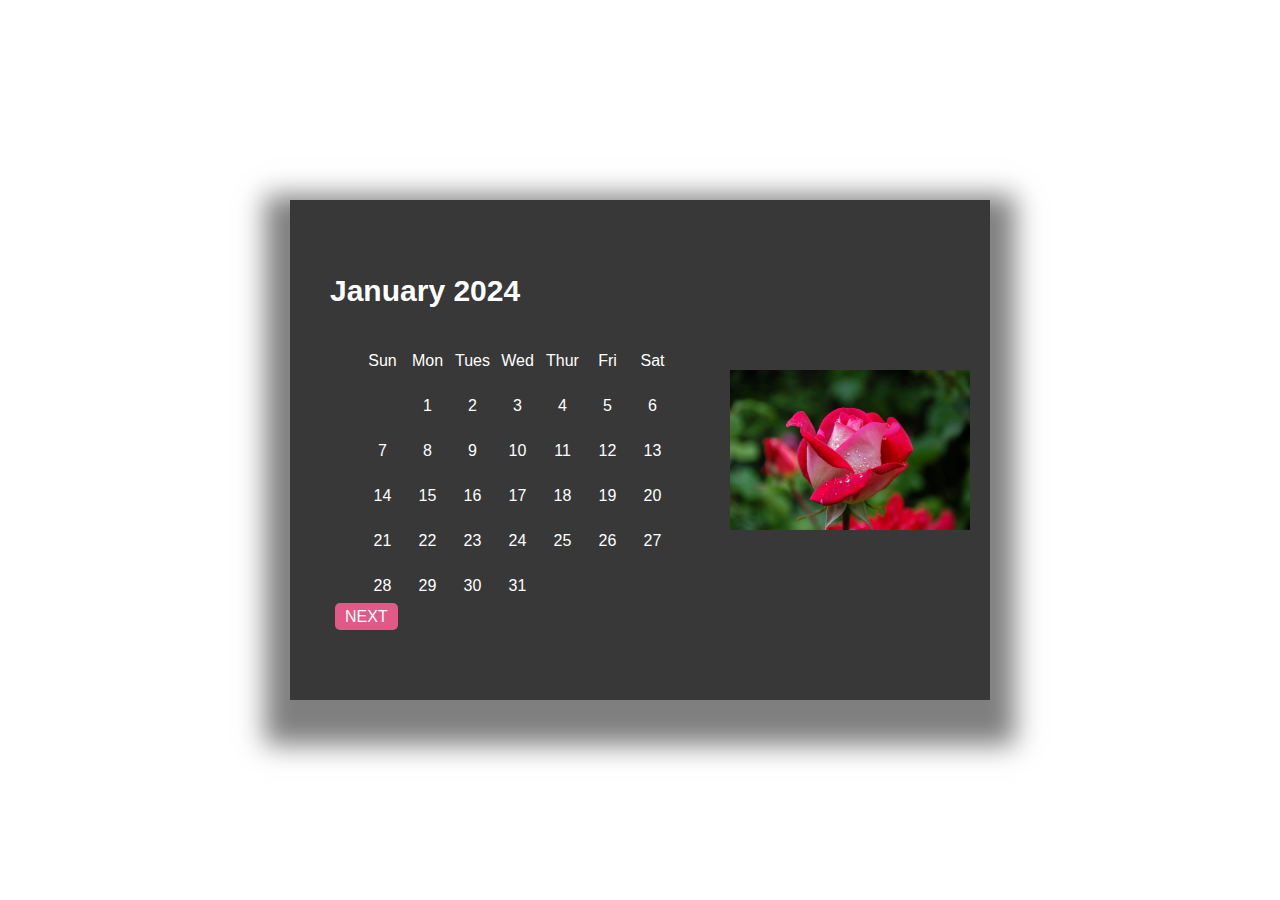
<file: index.html>
<!DOCTYPE html>
<html lang="en">

<head>
    <meta charset="UTF-8">
    <meta name="viewport" content="width=device-width, initial-scale=1.0">
    <title>Calendar</title>
    <link rel="stylesheet" href="style.css">
</head>

<body>
    
    <div class="container">
        <div class="date">
            <h3>January 2024</h3>
            <div class="days">
                <div class="day"></div>
                <div class="day">Sun</div>
                <div class="day">Mon</div>
                <div class="day">Tues</div>
                <div class="day">Wed</div>
                <div class="day">Thur</div>
                <div class="day">Fri</div>
                <div class="day">Sat</div>
                <div class="number"></div>
                <div class="number"></div>
                <div class="number">1</div>
                <div class="number">2</div>
                <div class="number">3</div>
                <div class="number">4</div>
                <div class="number">5</div>
                <div class="number">6</div>
                <div class="number"></div>
                <div class="number">7</div>
                <div class="number">8</div>
                <div class="number">9</div>
                <div class="number">10</div>
                <div class="number">11</div>
                <div class="number">12</div>
                <div class="number">13</div>
                <div class="number"></div>
                <div class="number">14</div>
                <div class="number">15</div>
                <div class="number">16</div>
                <div class="number">17</div>
                <div class="number">18</div>
                <div class="number">19</div>
                <div class="number">20</div>
                <div class="number"></div>
                <div class="number">21</div>
                <div class="number">22</div>
                <div class="number">23</div>
                <div class="number">24</div>
                <div class="number">25</div>
                <div class="number">26</div>
                <div class="number">27</div>
                <div class="number"></div>
                <div class="number">28</div>
                <div class="number">29</div>
                <div class="number">30</div>
                <div class="number">31</div>
                
            </div>
            <div>
                <a href="feb.html" class="button">NEXT</a>
             </div>
           </div>
            <div class="image">
<img src="images/flower1.jpg">
         </div> 
         
    </div>
</body>
</html>
</file>
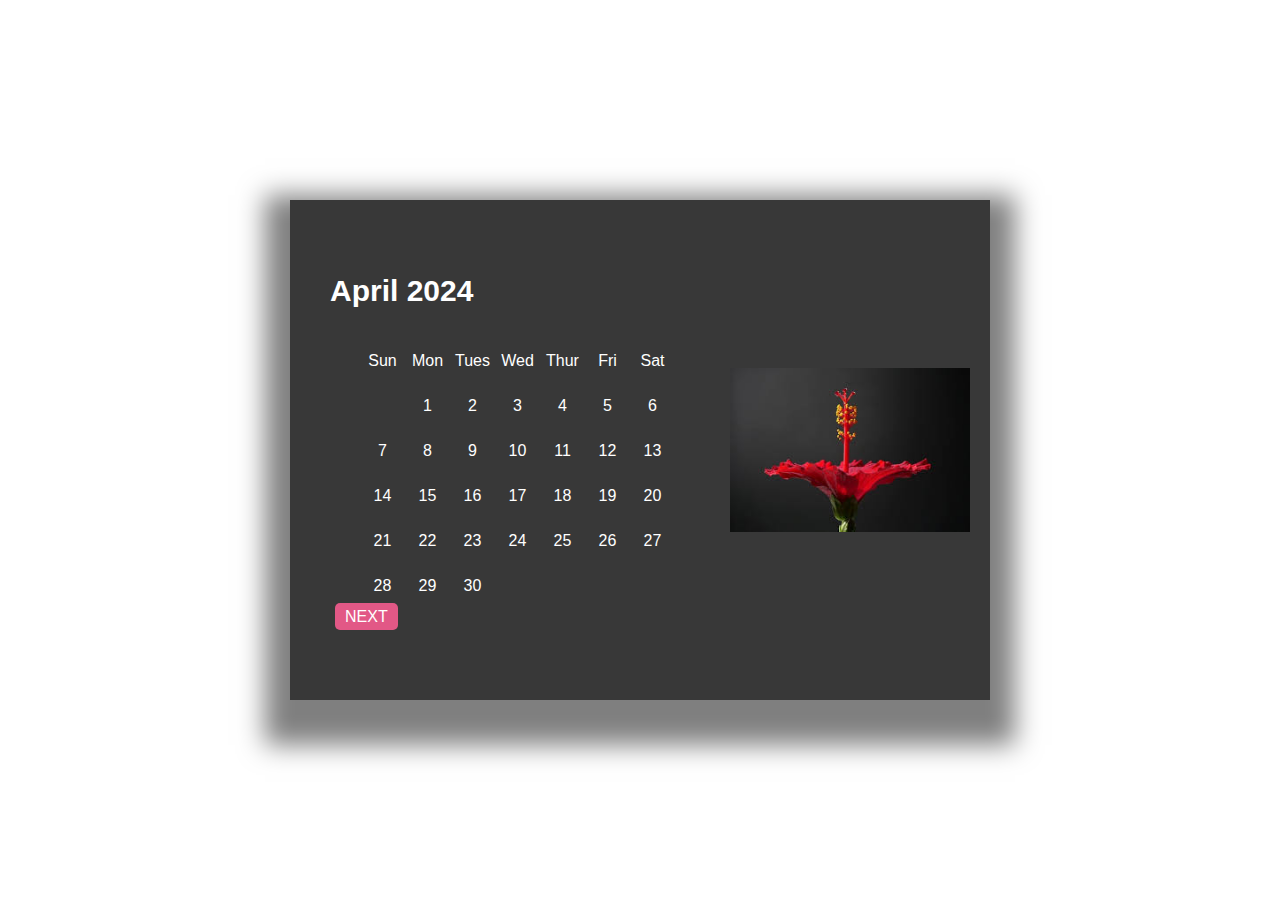
<file: apr.html>
<!DOCTYPE html>
<html lang="en">

<head>
    <meta charset="UTF-8">
    <meta name="viewport" content="width=device-width, initial-scale=1.0">
    <title>Calendar</title>
    <link rel="stylesheet" href="style.css">
</head>

<body>
    
    <div class="container">
        <div class="date">
            <h3>April 2024</h3>
            <div class="days">
                <div class="day"></div>
                <div class="day">Sun</div>
                <div class="day">Mon</div>
                <div class="day">Tues</div>
                <div class="day">Wed</div>
                <div class="day">Thur</div>
                <div class="day">Fri</div>
                <div class="day">Sat</div>
                <div class="number"></div>
                <div class="number"></div>
                <div class="number">1</div>
                <div class="number">2</div>
                <div class="number">3</div>
                <div class="number">4</div>
                <div class="number">5</div>
                <div class="number">6</div>
                <div class="number"></div>
                <div class="number">7</div>
                <div class="number">8</div>
                <div class="number">9</div>
                <div class="number">10</div>
                <div class="number">11</div>
                <div class="number">12</div>
                <div class="number">13</div>
                <div class="number"></div>
                <div class="number">14</div>
                <div class="number">15</div>
                <div class="number">16</div>
                <div class="number">17</div>
                <div class="number">18</div>
                <div class="number">19</div>
                <div class="number">20</div>
                <div class="number"></div>
                <div class="number">21</div>
                <div class="number">22</div>
                <div class="number">23</div>
                <div class="number">24</div>
                <div class="number">25</div>
                <div class="number">26</div>
                <div class="number">27</div>
                <div class="number"></div>
                <div class="number">28</div>
                <div class="number">29</div>
                <div class="number">30</div>
            
                
            </div>
            <div>
                <a href="may.html" class="button">NEXT</a>
             </div>
           </div>
            <div class="image">
<img src="images/flower4.jfif">
         </div> 
         
    </div>
    
                


   

</body>

</html>
</file>
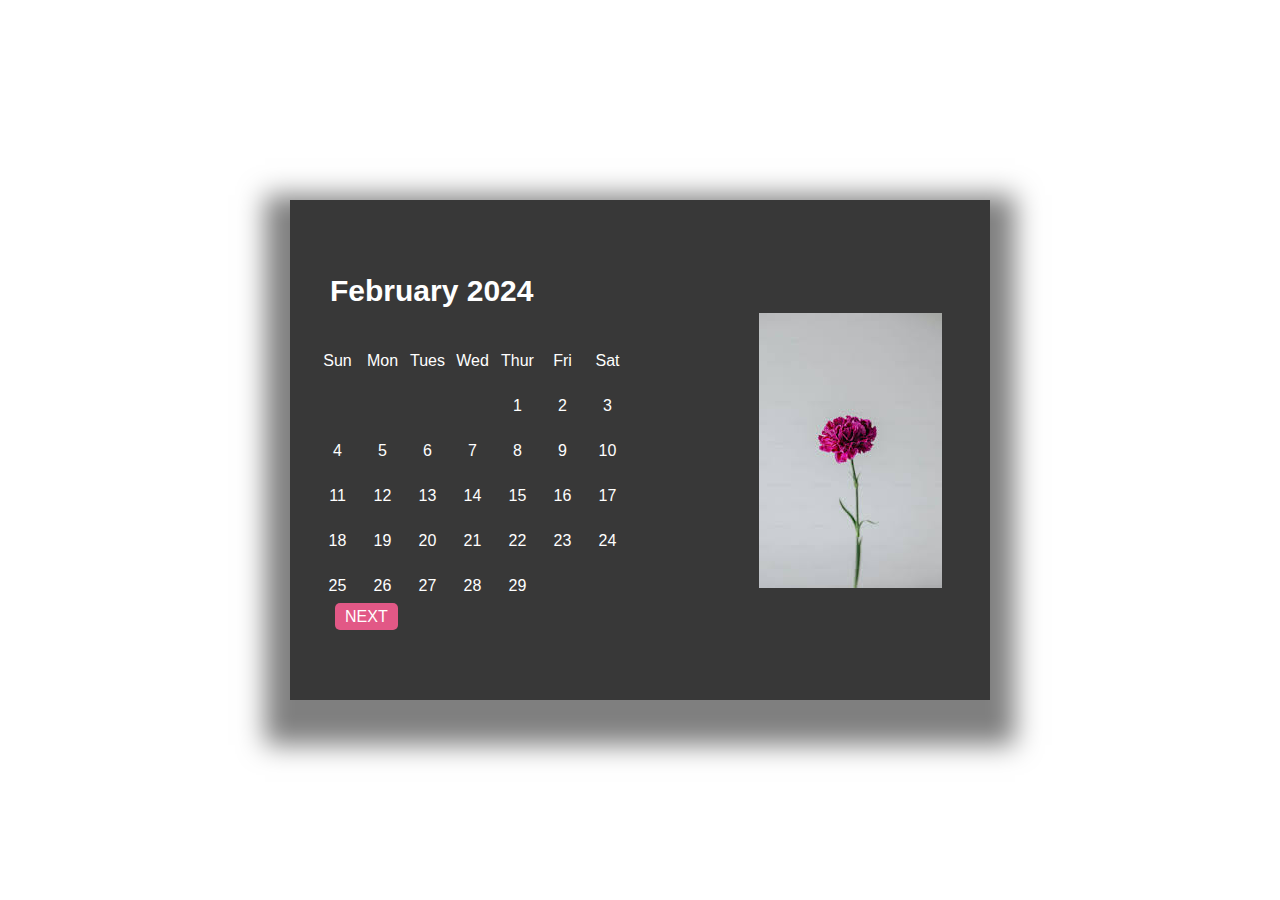
<file: feb.html>
<!DOCTYPE html>
<html lang="en">

<head>
    <meta charset="UTF-8">
    <meta name="viewport" content="width=device-width, initial-scale=1.0">
    <title>Calendar</title>
    <link rel="stylesheet" href="style.css">
</head>

<body>
    
    <div class="container">
        <div class="date">
            <h3>February 2024</h3>
            <div class="days">
            
                <div class="day">Sun</div>
                <div class="day">Mon</div>
                <div class="day">Tues</div>
                <div class="day">Wed</div>
                <div class="day">Thur</div>
                <div class="day">Fri</div>
                <div class="day">Sat</div>
                <div class="number"></div>
                <div class="number"></div>
                <div class="number"></div>
                <div class="number"></div>
                <div class="number"></div>
                <div class="number">1</div>
                <div class="number">2</div>
                <div class="number">3</div>
                <div class="number"></div>
                <div class="number">4</div>
                <div class="number">5</div>
                <div class="number">6</div>
                <div class="number">7</div>
                <div class="number">8</div>
                <div class="number">9</div>
                <div class="number">10</div>
                <div class="number"></div>
                <div class="number">11</div>
                <div class="number">12</div>
                <div class="number">13</div>
                <div class="number">14</div>
                <div class="number">15</div>
                <div class="number">16</div>
                <div class="number">17</div>
                <div class="number"></div>
                <div class="number">18</div>
                <div class="number">19</div>
                <div class="number">20</div>
                <div class="number">21</div>
                <div class="number">22</div>
                <div class="number">23</div>
                <div class="number">24</div>
                <div class="number"></div>
                <div class="number">25</div>
                <div class="number">26</div>
                <div class="number">27</div>
                <div class="number">28</div>
                <div class="number">29</div>
                
                
            </div>
            <div>
                <a href="mar.html" class="button">NEXT</a>
             </div>
           </div>
            <div class="image">
<img src="images/flower2.jfif">
         </div> 
         
    </div>
    
                


   

</body>

</html>
</file>
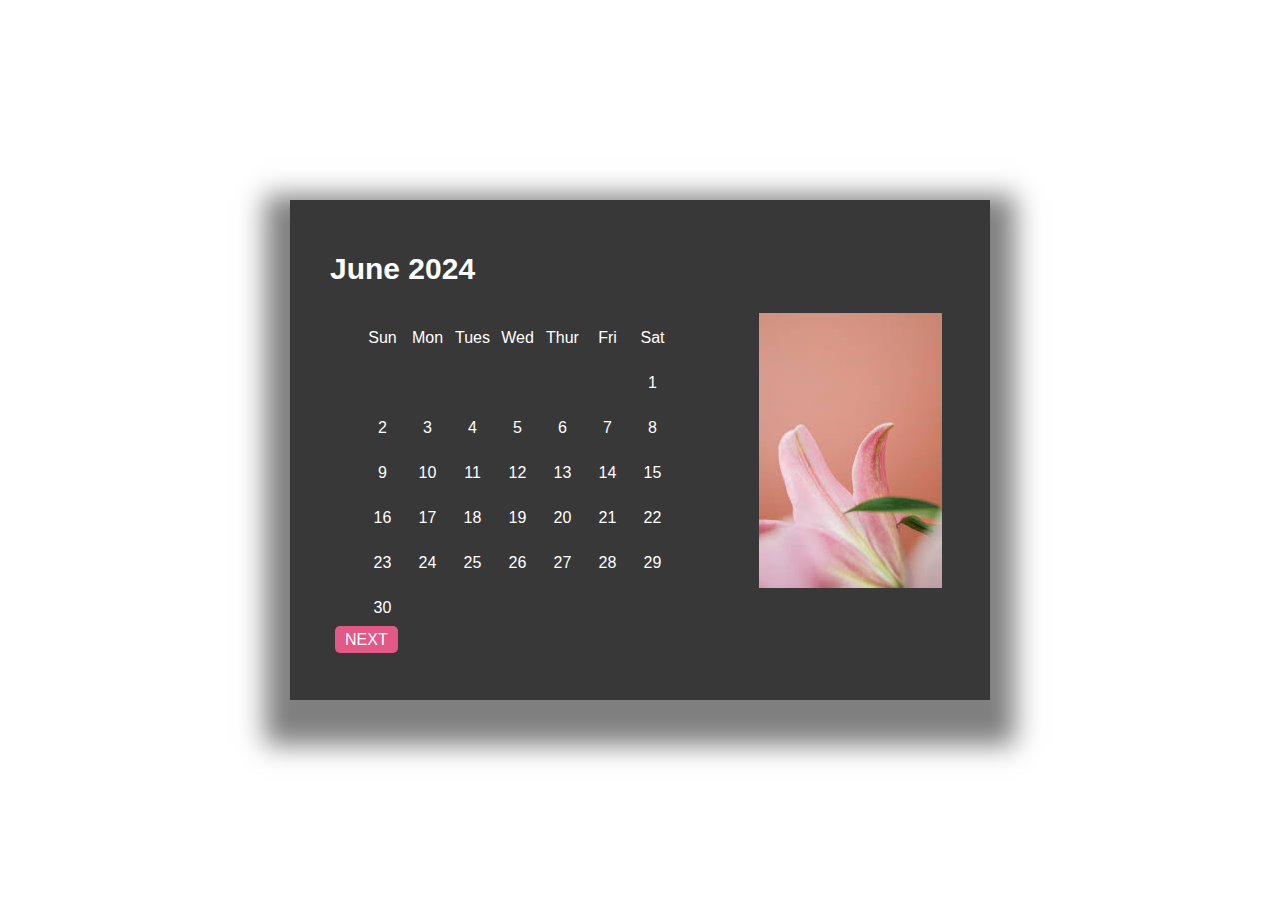
<file: june.html>
<!DOCTYPE html>
<html lang="en">

<head>
    <meta charset="UTF-8">
    <meta name="viewport" content="width=device-width, initial-scale=1.0">
    <title>Calendar</title>
    <link rel="stylesheet" href="style.css">
</head>

<body>
    
    <div class="container">
        <div class="date">
            <h3>June 2024</h3>
            <div class="days">
                <div class="day"></div>
                <div class="day">Sun</div>
                <div class="day">Mon</div>
                <div class="day">Tues</div>
                <div class="day">Wed</div>
                <div class="day">Thur</div>
                <div class="day">Fri</div>
                <div class="day">Sat</div>
                <div class="number"></div>
                <div class="number"></div>
                <div class="number"></div>
                <div class="number"></div>
                <div class="number"></div>
                <div class="number"></div>
                <div class="number"></div>
                <div class="number">1</div>
                <div class="number"></div>
                <div class="number">2</div>
                <div class="number">3</div>
                <div class="number">4</div>
                <div class="number">5</div>
                <div class="number">6</div>
                <div class="number">7</div>
                <div class="number">8</div>
                <div class="number"></div>
                <div class="number">9</div>
                <div class="number">10</div>
                <div class="number">11</div>
                <div class="number">12</div>
                <div class="number">13</div>
                <div class="number">14</div>
                <div class="number">15</div>
                <div class="number"></div>
                <div class="number">16</div>
                <div class="number">17</div>
                <div class="number">18</div>
                <div class="number">19</div>
                <div class="number">20</div>
                <div class="number">21</div>
                <div class="number">22</div>
                <div class="number"></div>
                <div class="number">23</div>
                <div class="number">24</div>
                <div class="number">25</div>
                <div class="number">26</div>
                <div class="number">27</div>
                <div class="number">28</div>
                <div class="number">29</div>
                <div class="number"></div>
                <div class="number">30</div>
                
                
            </div>
            <div>
                <a href="july.html" class="button">NEXT</a>
             </div>
           </div>
            <div class="image">
<img src="images/flower6.jfif">
         </div> 
         
    </div>
    
                


   

</body>

</html>
</file>
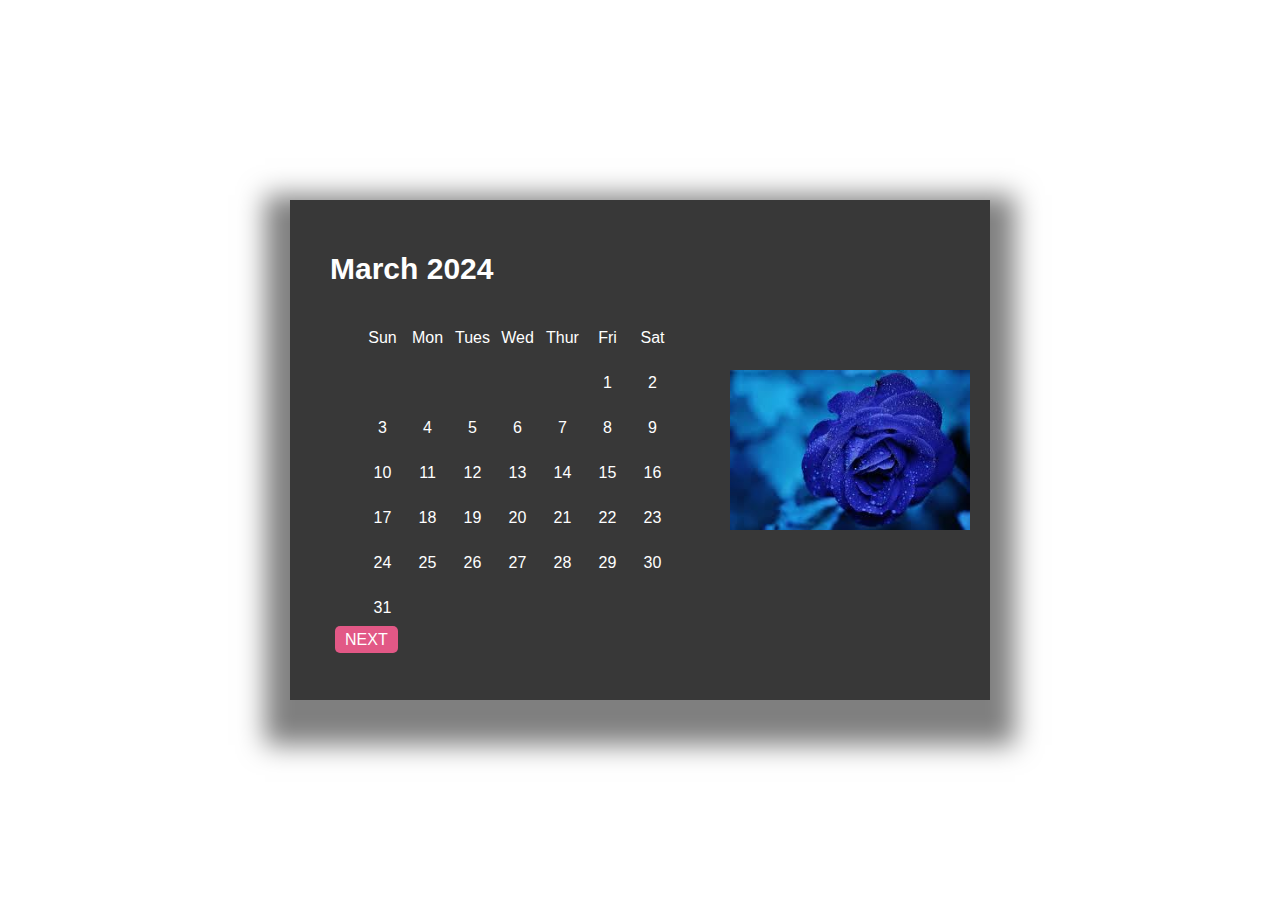
<file: mar.html>
<!DOCTYPE html>
<html lang="en">

<head>
    <meta charset="UTF-8">
    <meta name="viewport" content="width=device-width, initial-scale=1.0">
    <title>Calendar</title>
    <link rel="stylesheet" href="style.css">
</head>

<body>
    
    <div class="container">
        <div class="date">
            <h3>March 2024</h3>
            <div class="days">
                <div class="day"></div>
                <div class="day">Sun</div>
                <div class="day">Mon</div>
                <div class="day">Tues</div>
                <div class="day">Wed</div>
                <div class="day">Thur</div>
                <div class="day">Fri</div>
                <div class="day">Sat</div>
                <div class="number"></div>
                <div class="number"></div>
                <div class="number"></div>
                <div class="number"></div>
                <div class="number"></div>
                <div class="number"></div>
                <div class="number">1</div>
                <div class="number">2</div>
                <div class="number"></div>
                <div class="number">3</div>
                <div class="number">4</div>
                <div class="number">5</div>
                <div class="number">6</div>
                <div class="number">7</div>
                <div class="number">8</div>
                <div class="number">9</div>
                <div class="number"></div>
                <div class="number">10</div>
                <div class="number">11</div>
                <div class="number">12</div>
                <div class="number">13</div>
                <div class="number">14</div>
                <div class="number">15</div>
                <div class="number">16</div>
                <div class="number"></div>
                <div class="number">17</div>
                <div class="number">18</div>
                <div class="number">19</div>
                <div class="number">20</div>
                <div class="number">21</div>
                <div class="number">22</div>
                <div class="number">23</div>
                <div class="number"></div>
                <div class="number">24</div>
                <div class="number">25</div>
                <div class="number">26</div>
                <div class="number">27</div>
                <div class="number">28</div>
                <div class="number">29</div>
                <div class="number">30</div>
                <div class="number"></div>
                <div class="number">31</div>
                
            </div>
            <div>
                <a href="apr.html" class="button">NEXT</a>
             </div>
           </div>
            <div class="image">
<img src="images/flower3.jfif">
         </div> 
         
    </div>
    
                


   

</body>

</html>
</file>
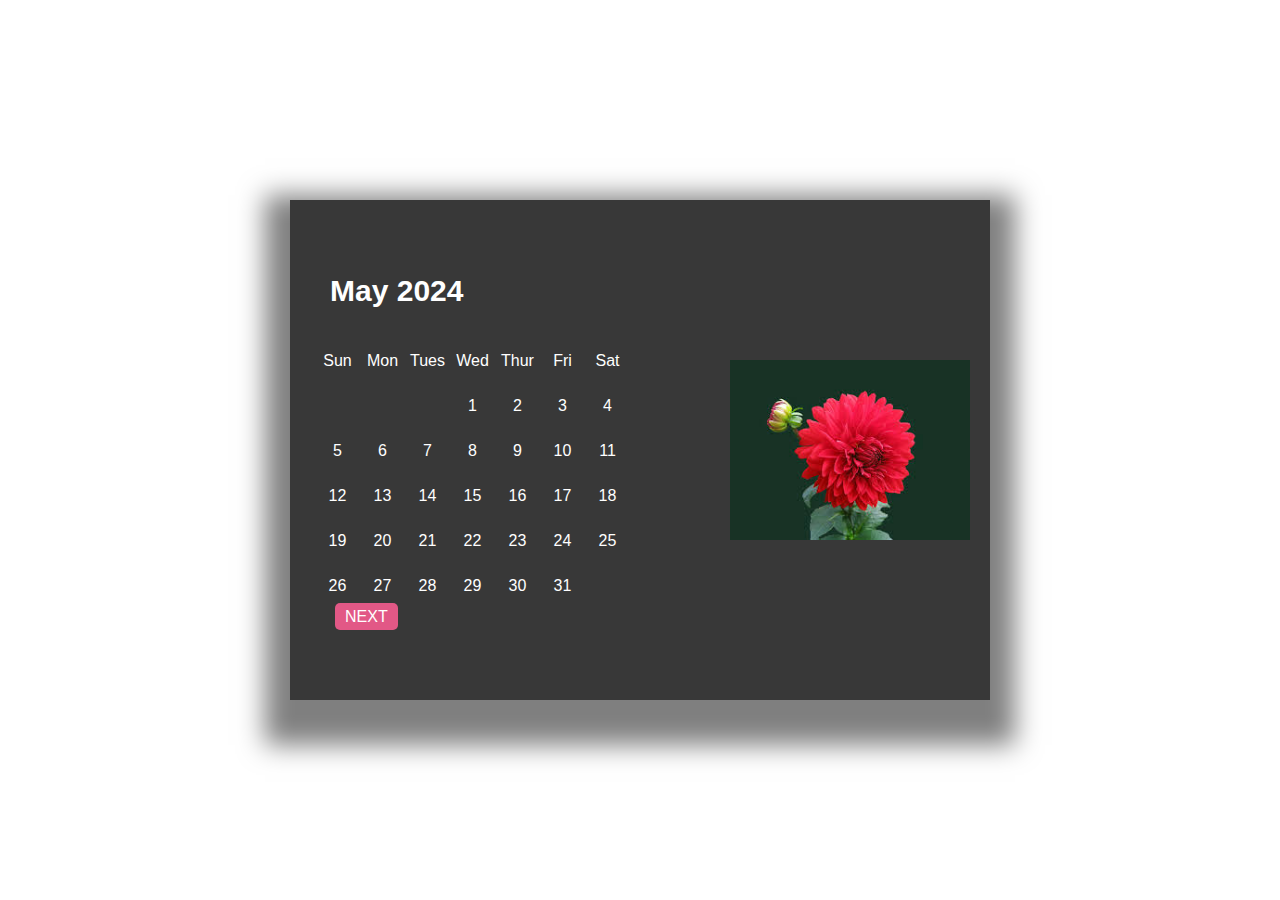
<file: may.html>
<!DOCTYPE html>
<html lang="en">

<head>
    <meta charset="UTF-8">
    <meta name="viewport" content="width=device-width, initial-scale=1.0">
    <title>Calendar</title>
    <link rel="stylesheet" href="style.css">
</head>

<body>
    
    <div class="container">
        <div class="date">
            <h3>May 2024</h3>
            <div class="days">
            
                <div class="day">Sun</div>
                <div class="day">Mon</div>
                <div class="day">Tues</div>
                <div class="day">Wed</div>
                <div class="day">Thur</div>
                <div class="day">Fri</div>
                <div class="day">Sat</div>
                <div class="number"></div>
                <div class="number"></div>
                <div class="number"></div>
                <div class="number"></div>
                <div class="number">1</div>
                <div class="number">2</div>
                <div class="number">3</div>
                <div class="number">4</div>
                <div class="number"></div>
                <div class="number">5</div>
                <div class="number">6</div>
                <div class="number">7</div>
                <div class="number">8</div>
                <div class="number">9</div>
                <div class="number">10</div>
                <div class="number">11</div>
                <div class="number"></div>
                <div class="number">12</div>
                <div class="number">13</div>
                <div class="number">14</div>
                <div class="number">15</div>
                <div class="number">16</div>
                <div class="number">17</div>
                <div class="number">18</div>
                <div class="number"></div>
                <div class="number">19</div>
                <div class="number">20</div>
                <div class="number">21</div>
                <div class="number">22</div>
                <div class="number">23</div>
                <div class="number">24</div>
                <div class="number">25</div>
                <div class="number"></div>
                <div class="number">26</div>
                <div class="number">27</div>
                <div class="number">28</div>
                <div class="number">29</div>
                <div class="number">30</div>
                <div class="number">31</div>
                
                
            </div>
            <div>
                <a href="june.html" class="button">NEXT</a>
             </div>
           </div>
            <div class="image">
<img src="images/flower5.jfif">
         </div> 
         
    </div>
    
                


   

</body>

</html>
</file>
<file: style.css>
*{
    margin: 0;
    padding: 0;
    box-sizing: border-box;
}
body{
    font-family: sans-serif;
    background-color: #fff;
    color: #fff; 
    height: 100vh;
    display: flex;
    align-items: center;
    justify-content: center;
}
.container{
    position: relative;
    height: 500px;
    width: 700px;
    display: flex;
    align-items: center;
    justify-content: space-between;
    background: rgb(56, 56, 56);
    box-shadow: 0 20px 25px 25px  rgba(0, 0, 0, 0.5);
}
 .container .image{
    width: 40%;
    display: flex;
    align-items: center;
    justify-content: center;
    padding: 20px;
}
.container .image img{
   max-height: 100%;
   max-width: 100%;
   object-fit: cover;
} 
.container .days{
    display: flex;
    flex-wrap: wrap;
}
.container .day,
.container .number{
    height: 45px;
    width: 45px;
    display: flex;
    align-items: center;
    justify-content: center;
}
.container .date{
    width: 60%;
    padding: 25px;
}
.container h3{
    font-size: 30px;
    font-weight: 700;
    margin:0 15px 30px;
}
.button{

    padding: 5px 10px 5px 10px;
    background-color: rgb(226, 88, 134);
    color: #fff;
    border-color:rgb(226, 88, 134) ;
    border-radius: 5px;
    text-decoration: none;
    margin-left: 20px;

}
</file>
